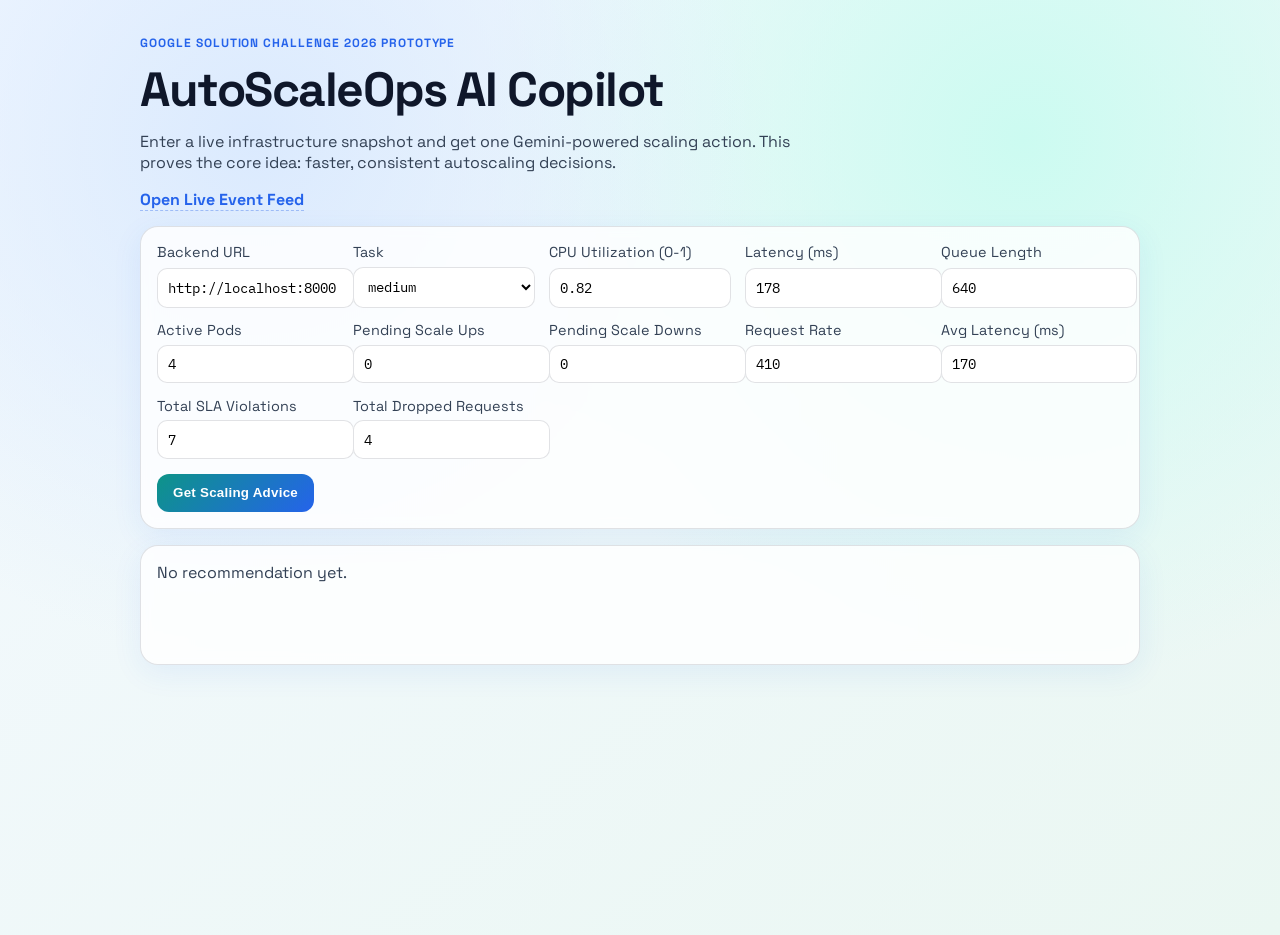
<file: prototype/index.html>
<!doctype html>
<html lang="en">
  <head>
    <meta charset="UTF-8" />
    <meta name="viewport" content="width=device-width, initial-scale=1.0" />
    <title>AutoScaleOps AI Prototype</title>
    <link rel="preconnect" href="https://fonts.googleapis.com" />
    <link rel="preconnect" href="https://fonts.gstatic.com" crossorigin />
    <link href="https://fonts.googleapis.com/css2?family=Space+Grotesk:wght@400;500;700&family=IBM+Plex+Mono:wght@400;500&display=swap" rel="stylesheet" />
    <link rel="stylesheet" href="./styles.css" />
  </head>
  <body>
    <main class="shell">
      <section class="hero">
        <p class="eyebrow">Google Solution Challenge 2026 Prototype</p>
        <h1>AutoScaleOps AI Copilot</h1>
        <p class="sub">
          Enter a live infrastructure snapshot and get one Gemini-powered scaling action.
          This proves the core idea: faster, consistent autoscaling decisions.
        </p>
        <div class="hero-links">
          <a class="text-link" href="./events.html">Open Live Event Feed</a>
        </div>
      </section>

      <section class="card">
        <div class="grid">
          <label>
            Backend URL
            <input id="backendUrl" value="http://localhost:8000" />
          </label>
          <label>
            Task
            <select id="taskId">
              <option value="easy">easy</option>
              <option value="medium" selected>medium</option>
              <option value="hard">hard</option>
            </select>
          </label>
          <label>
            CPU Utilization (0-1)
            <input id="cpu" type="number" min="0" max="1" step="0.01" value="0.82" />
          </label>
          <label>
            Latency (ms)
            <input id="latency" type="number" min="0" step="1" value="178" />
          </label>
          <label>
            Queue Length
            <input id="queue" type="number" min="0" step="1" value="640" />
          </label>
          <label>
            Active Pods
            <input id="pods" type="number" min="1" step="1" value="4" />
          </label>
          <label>
            Pending Scale Ups
            <input id="pendingUps" type="number" min="0" step="1" value="0" />
          </label>
          <label>
            Pending Scale Downs
            <input id="pendingDowns" type="number" min="0" step="1" value="0" />
          </label>
          <label>
            Request Rate
            <input id="rate" type="number" min="0" step="1" value="410" />
          </label>
          <label>
            Avg Latency (ms)
            <input id="avgLatency" type="number" min="0" step="1" value="170" />
          </label>
          <label>
            Total SLA Violations
            <input id="violations" type="number" min="0" step="1" value="7" />
          </label>
          <label>
            Total Dropped Requests
            <input id="dropped" type="number" min="0" step="1" value="4" />
          </label>
        </div>
        <button id="runButton" type="button">Get Scaling Advice</button>
      </section>

      <section class="result" id="result">
        <p class="placeholder">No recommendation yet.</p>
      </section>
    </main>

    <script src="./config.js"></script>
    <script src="./app.js"></script>
  </body>
</html>
</file>
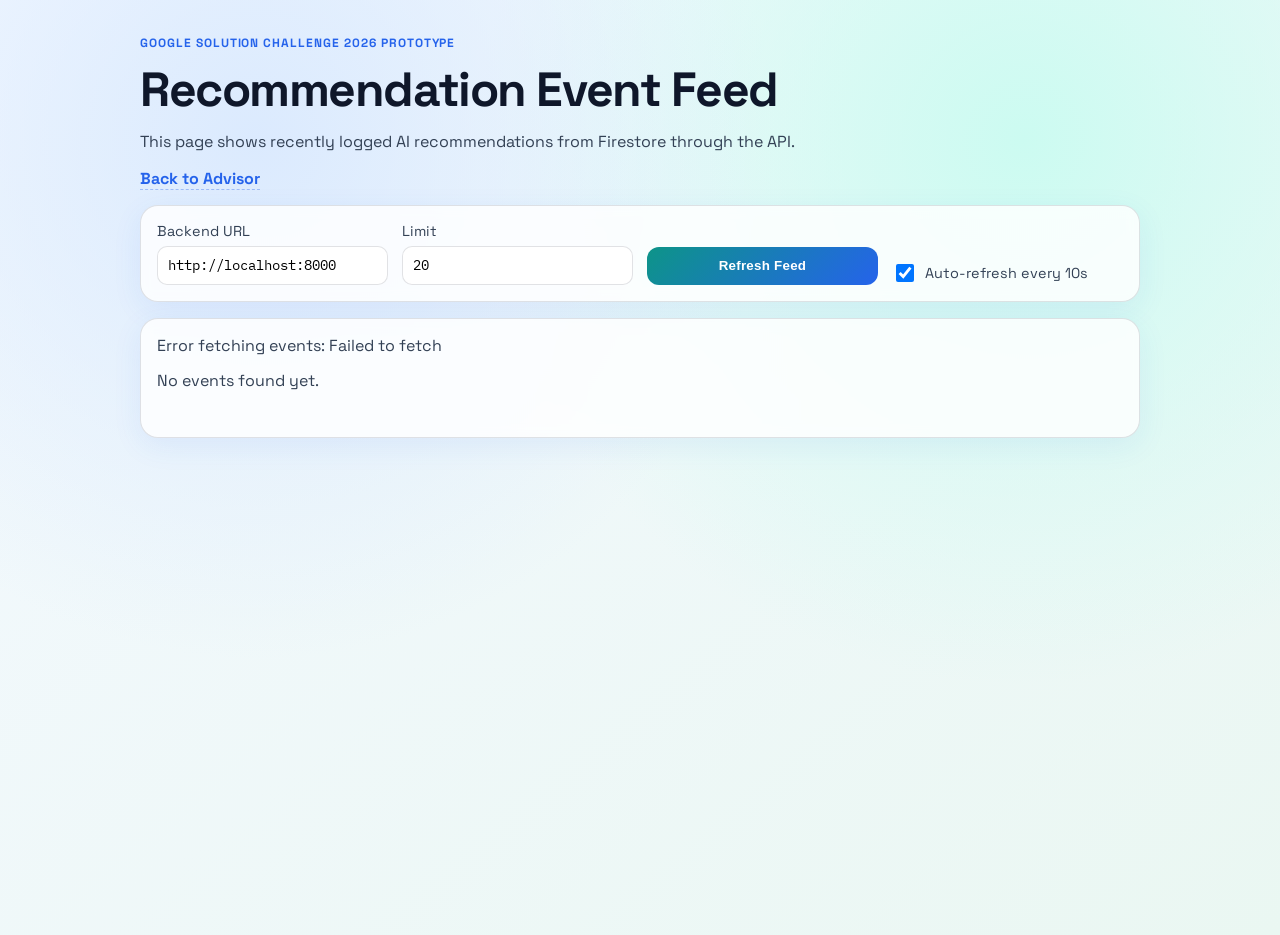
<file: prototype/events.html>
<!doctype html>
<html lang="en">
  <head>
    <meta charset="UTF-8" />
    <meta name="viewport" content="width=device-width, initial-scale=1.0" />
    <title>AutoScaleOps Event Feed</title>
    <link rel="preconnect" href="https://fonts.googleapis.com" />
    <link rel="preconnect" href="https://fonts.gstatic.com" crossorigin />
    <link href="https://fonts.googleapis.com/css2?family=Space+Grotesk:wght@400;500;700&family=IBM+Plex+Mono:wght@400;500&display=swap" rel="stylesheet" />
    <link rel="stylesheet" href="./styles.css" />
  </head>
  <body>
    <main class="shell">
      <section class="hero">
        <p class="eyebrow">Google Solution Challenge 2026 Prototype</p>
        <h1>Recommendation Event Feed</h1>
        <p class="sub">
          This page shows recently logged AI recommendations from Firestore through the API.
        </p>
        <div class="hero-links">
          <a class="text-link" href="./index.html">Back to Advisor</a>
        </div>
      </section>

      <section class="card">
        <div class="events-toolbar">
          <label>
            Backend URL
            <input id="backendUrl" value="http://localhost:8000" />
          </label>
          <label>
            Limit
            <input id="limit" type="number" min="1" max="100" value="20" />
          </label>
          <button id="refreshButton" type="button">Refresh Feed</button>
          <label class="toggle">
            <input id="autoRefresh" type="checkbox" checked />
            Auto-refresh every 10s
          </label>
        </div>
      </section>

      <section class="result">
        <p class="placeholder" id="status">Waiting for first fetch...</p>
        <div id="eventsList" class="events-list"></div>
      </section>
    </main>

    <script src="./config.js"></script>
    <script src="./events.js"></script>
  </body>
</html>
</file>
<file: prototype/styles.css>
:root {
  --bg-a: #f4f9ff;
  --bg-b: #eaf7f2;
  --ink: #0f172a;
  --muted: #334155;
  --card: rgba(255, 255, 255, 0.82);
  --line: rgba(15, 23, 42, 0.12);
  --accent: #0d9488;
  --accent-2: #2563eb;
}

* {
  box-sizing: border-box;
}

body {
  margin: 0;
  min-height: 100vh;
  font-family: "Space Grotesk", sans-serif;
  color: var(--ink);
  background: radial-gradient(circle at 20% 15%, #dbeafe 0%, transparent 40%),
    radial-gradient(circle at 80% 15%, #ccfbf1 0%, transparent 42%),
    linear-gradient(140deg, var(--bg-a), var(--bg-b));
}

.shell {
  width: min(1000px, 92vw);
  margin: 2.2rem auto 3.6rem;
  display: grid;
  gap: 1rem;
}

.hero h1 {
  margin: 0;
  font-size: clamp(1.7rem, 4vw, 3rem);
  letter-spacing: -0.03em;
}

.eyebrow {
  margin: 0 0 0.5rem;
  color: var(--accent-2);
  font-weight: 700;
  text-transform: uppercase;
  letter-spacing: 0.08em;
  font-size: 0.75rem;
}

.sub {
  margin-top: 0.7rem;
  max-width: 70ch;
  color: var(--muted);
}

.hero-links {
  margin-top: 0.8rem;
}

.text-link {
  color: var(--accent-2);
  font-weight: 700;
  text-decoration: none;
  border-bottom: 1px dashed rgba(37, 99, 235, 0.35);
}

.text-link:hover {
  color: var(--accent);
}

.card,
.result {
  border: 1px solid var(--line);
  border-radius: 18px;
  background: var(--card);
  backdrop-filter: blur(6px);
  box-shadow: 0 8px 30px rgba(37, 99, 235, 0.08);
}

.card {
  padding: 1rem;
}

.grid {
  display: grid;
  gap: 0.85rem;
  grid-template-columns: repeat(auto-fit, minmax(180px, 1fr));
}

label {
  display: grid;
  gap: 0.35rem;
  font-size: 0.9rem;
  color: var(--muted);
}

input,
select {
  border: 1px solid var(--line);
  border-radius: 10px;
  padding: 0.58rem 0.65rem;
  font-family: "IBM Plex Mono", monospace;
  font-size: 0.88rem;
  background: white;
}

button {
  margin-top: 0.95rem;
  border: 0;
  border-radius: 12px;
  background: linear-gradient(135deg, var(--accent), var(--accent-2));
  color: white;
  font-weight: 700;
  letter-spacing: 0.02em;
  padding: 0.7rem 1rem;
  cursor: pointer;
}

.result {
  min-height: 120px;
  padding: 1rem;
}

.placeholder {
  margin: 0;
  color: var(--muted);
}

.badge {
  display: inline-block;
  padding: 0.26rem 0.56rem;
  border-radius: 999px;
  border: 1px solid var(--line);
  font-size: 0.75rem;
  margin-right: 0.45rem;
}

pre {
  margin: 0.8rem 0 0;
  white-space: pre-wrap;
  font-family: "IBM Plex Mono", monospace;
  font-size: 0.82rem;
  color: #1e293b;
}

.events-toolbar {
  display: grid;
  gap: 0.85rem;
  grid-template-columns: repeat(auto-fit, minmax(180px, 1fr));
  align-items: end;
}

.events-toolbar button {
  margin-top: 0;
}

.toggle {
  display: flex;
  align-items: center;
  gap: 0.5rem;
}

.toggle input {
  width: 18px;
  height: 18px;
}

.events-list {
  margin-top: 0.9rem;
  display: grid;
  gap: 0.8rem;
}

.event-card {
  border: 1px solid var(--line);
  border-radius: 12px;
  background: rgba(255, 255, 255, 0.8);
  padding: 0.9rem;
}

.event-card h3 {
  margin: 0;
  font-size: 0.95rem;
}

.event-badges {
  margin: 0.5rem 0;
}

@media (max-width: 700px) {
  .shell {
    margin-top: 1.3rem;
  }
}
</file>
